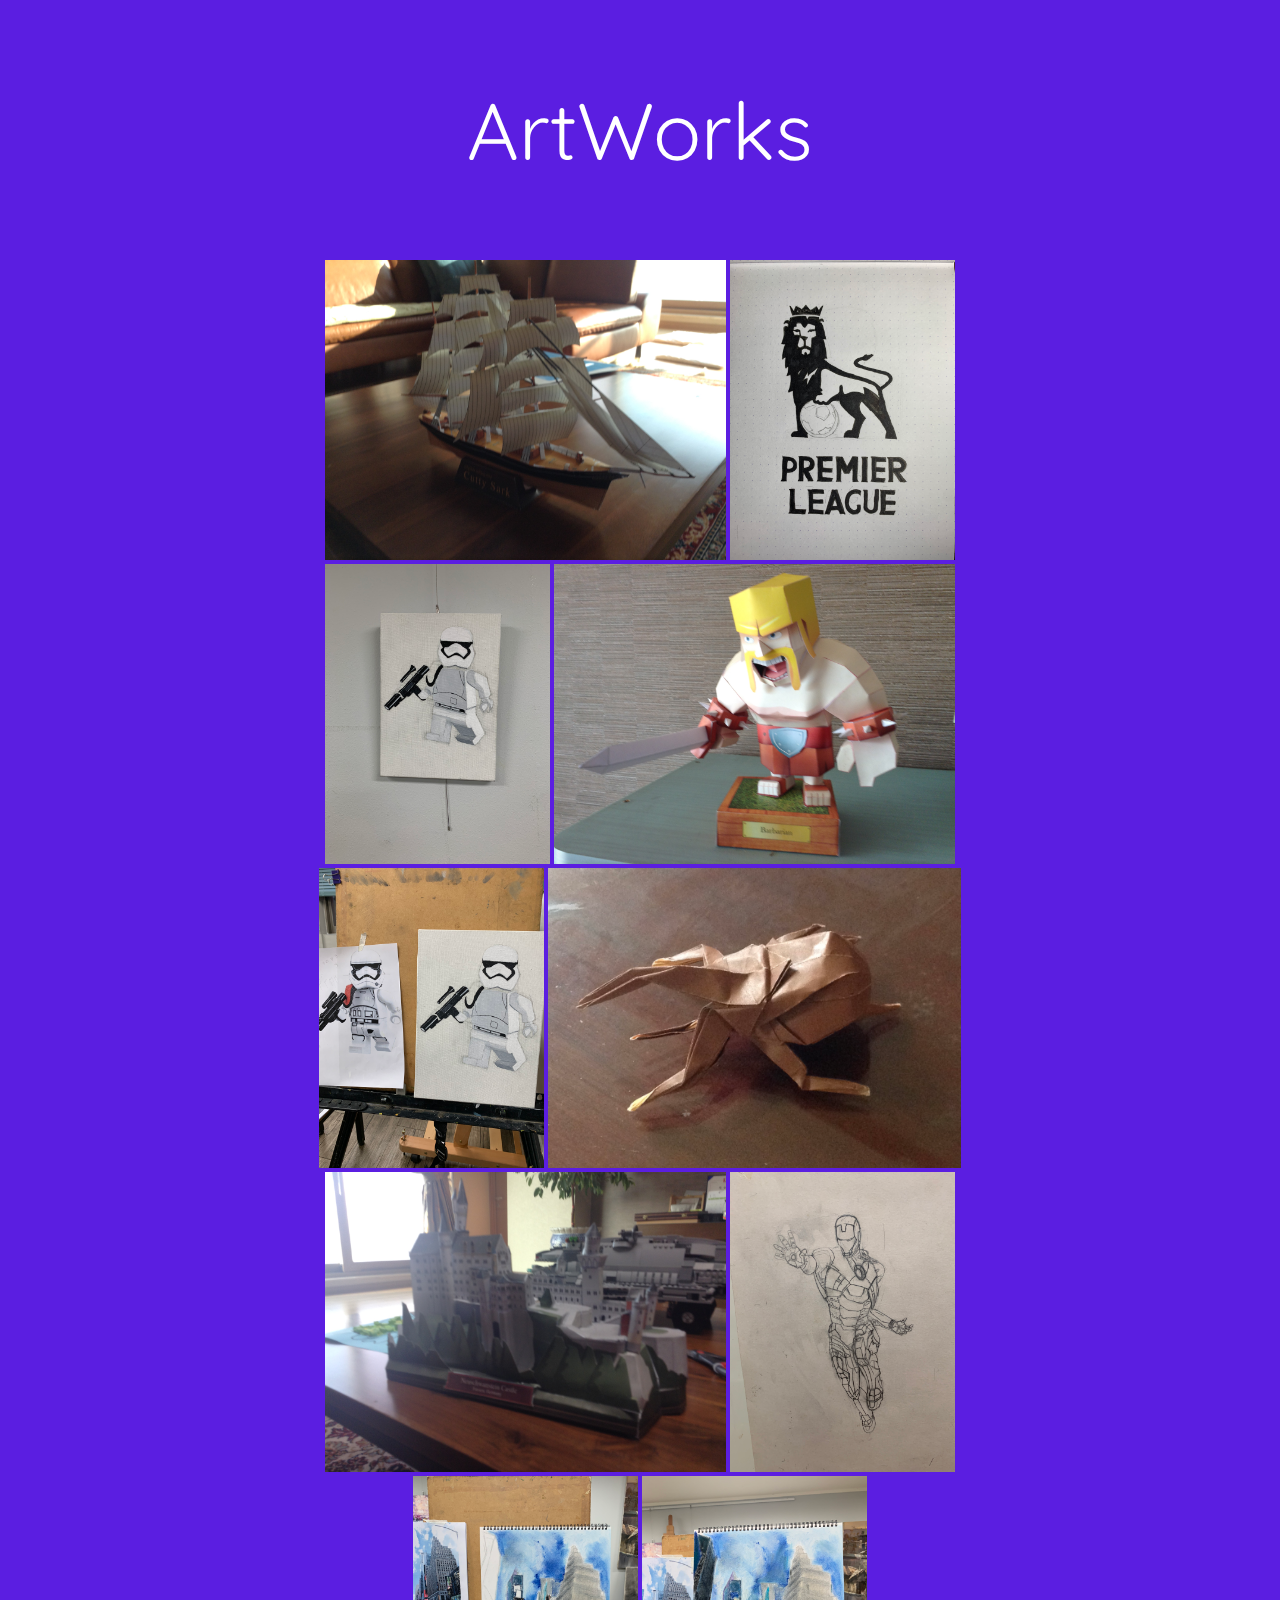
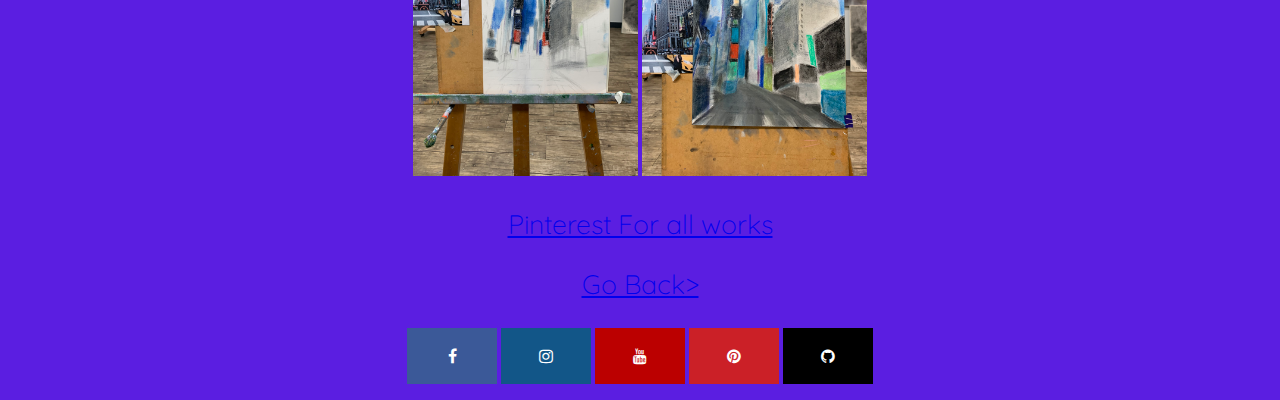
<file: artwork/index.html>
<!doctype html>
<html>
<head>
	<title>ArtWorks</title>

	<style>
		.textWhite{
			color:#ffffff;
		}
		.titleText{
			text-align: center;
			font-size: 60pt;

			font-family: 'Quicksand', sans-serif;
			font-weight: 300;
		}
		.midTitleText{
			text-align: center;
			font-size: 40pt;
			font-family: 'Quicksand', sans-serif;
			font-weight: 300;
		}
		.plainText{
			text-align: center;
			font-size: 20pt;
			font-family: 'Quicksand', sans-serif;
			font-weight: 300;
		}
		/* Style all font awesome icons */
		.fa {
			align: center;
			padding: 20px;
			font-size: 30px;
			width: 50px;
			text-align: center;
			text-decoration: none;
		}

		/* Add a hover effect if you want */
		.fa:hover {
			opacity: 0.7;
		}

		/* Set a specific color for each brand */

		/* Facebook */
		.fa-facebook {
			background: #3B5998;
			color: white;
		}

		.fa-instagram{
			background: #125688;
			color: white;
		}
		.fa-youtube{
			background: #bb0000;
			color:white;
		}
		.fa-pinterest{
			background: #cb2027;
			color: white;
		}
		.fa-github{
			background: #000000;
			color:white;
		}
	</style>

</head>
<body style="background-color : #ff0d7b">


	<!-- links-->
	<link href="https://fonts.googleapis.com/css?family=Quicksand:300,500" rel="stylesheet">
	<link rel="stylesheet" href="https://cdnjs.cloudflare.com/ajax/libs/font-awesome/4.7.0/css/font-awesome.min.css">

	<p class = "titleText textWhite"><b>ArtWorks</b></p>

	<p style = "text-align: center">
		

		
		<img src = "img/cuttysark.jpg" style = "height:300px">
		<img src = "img/premierleague.jpg" style = "height:300px"><br/>
		<img src = "img/stormtrooperhalfpainted.jpg" style = "height:300px">
		<img src = "img/babarian.jpg" style = "height:300px"><br/>
		<img src = "img/stormtrooperoneizel.jpg" style = "height:300px">
		<img src = "img/bug.jpg" style = "height:300px"><br/>
		<img src = "img/castle.jpg" style = "height:300px">
		<img src = "img/ironman.jpg" style = "height:300px"><br/>
		<img src = "img/newyorkold.jpg" style = "height:300px">
		<img src = "img/newyork.jpg" style = "height:300px">


	</p>

	<p class = "plainText"><a href = "https://www.pinterest.co.kr/f35jsflove/_saved/">Pinterest For all works</a></p>
	<p class = "plainText"><a href = "https://yunhokim21.github.io">Go Back></a></p>
	
	<p style = "text-align:center;">
		<!-- Add font awesome icons -->
		<a href="https://www.facebook.com/profile.php?id=100012337741780" class="fa fa-facebook"></a>
		<a href="https://www.instagram.com/yunho0421/" class = "fa fa-instagram"></a>
		<a href="https://www.youtube.com/channel/UCTOWIV_bY6bRggJueR9Rfhw/videos" class = "fa fa-youtube"></a>
		<a href="https://www.pinterest.co.kr/f35jsflove/_saved/" class = "fa fa-pinterest"></a>
		<a href="https://github.com/YunhoKim21" class = "fa fa-github"></a>
	</p>
	<script>
		let colors = ["#0057ff", "#484d5c", "#ff0d7b", "#674b7c", "#ff3627", "#864aff", "#5b1ee1", "#000000"]
		var color = colors[Math.floor(Math.random() * colors.length)];
		document.body.style.backgroundColor = color;
	</script>
	</body>
	</html>
</file>
